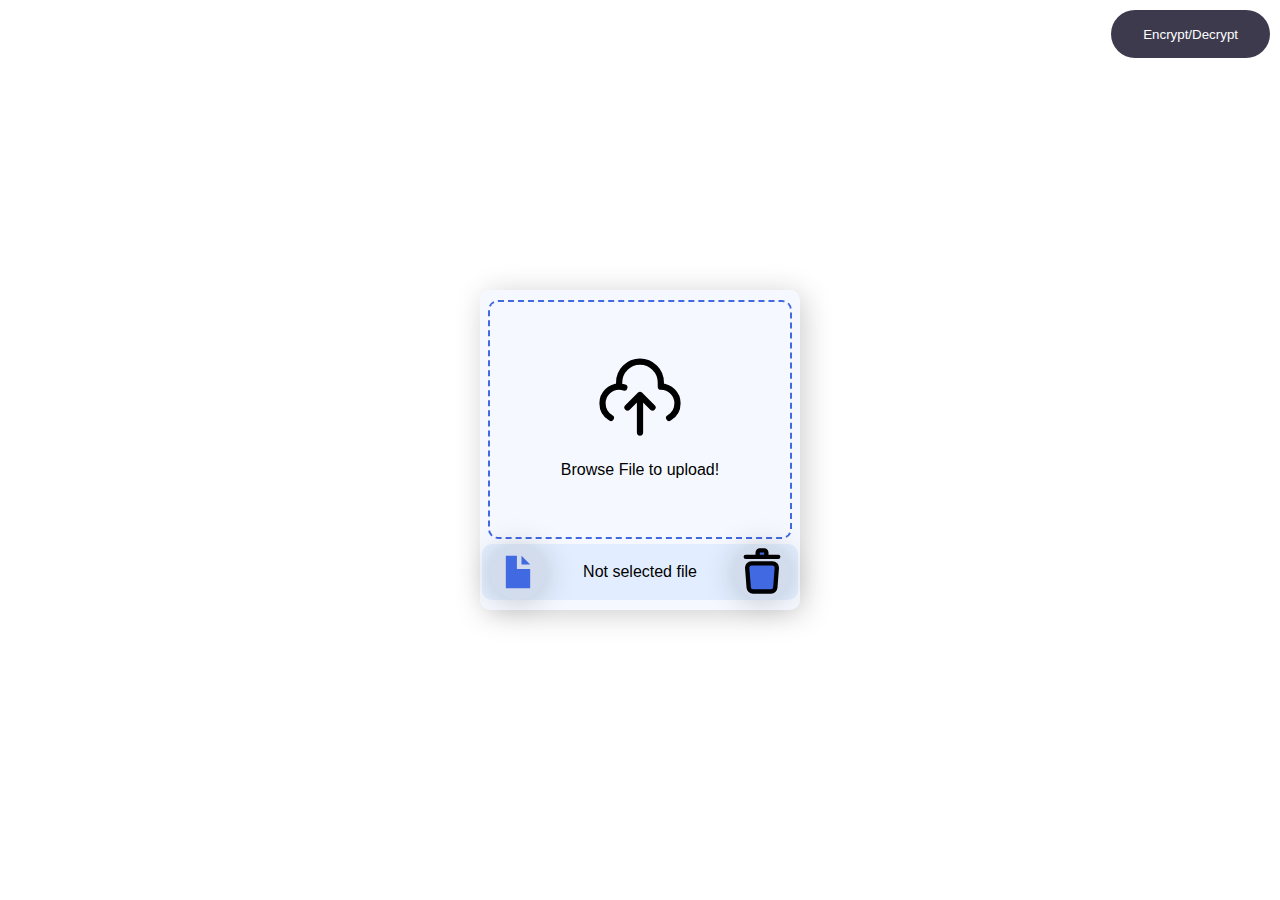
<file: index.html>
<!DOCTYPE html>
<html lang="en">
<head>
    <meta charset="UTF-8">
    <meta name="viewport" content="width=device-width, initial-scale=1.0">

    <link rel="stylesheet" href="style.css">
    <title>Brute Force</title>
</head>
<body>




    <div id="drop-area">
        <div class="header"> 
            <svg viewBox="0 0 24 24" fill="none" xmlns="http://www.w3.org/2000/svg"><g id="SVGRepo_bgCarrier" stroke-width="0"></g><g id="SVGRepo_tracerCarrier" stroke-linecap="round" stroke-linejoin="round"></g><g id="SVGRepo_iconCarrier"> 
              <path d="M7 10V9C7 6.23858 9.23858 4 12 4C14.7614 4 17 6.23858 17 9V10C19.2091 10 21 11.7909 21 14C21 15.4806 20.1956 16.8084 19 17.5M7 10C4.79086 10 3 11.7909 3 14C3 15.4806 3.8044 16.8084 5 17.5M7 10C7.43285 10 7.84965 10.0688 8.24006 10.1959M12 12V21M12 12L15 15M12 12L9 15" stroke="#000000" stroke-width="1.5" stroke-linecap="round" stroke-linejoin="round"></path> </g></svg> <p>Browse File to upload!</p>
          </div> 
          <label for="file" class="footer"> 
            <svg fill="#000000" viewBox="0 0 32 32" xmlns="http://www.w3.org/2000/svg"><g id="SVGRepo_bgCarrier" stroke-width="0"></g><g id="SVGRepo_tracerCarrier" stroke-linecap="round" stroke-linejoin="round"></g><g id="SVGRepo_iconCarrier"><path d="M15.331 6H8.5v20h15V14.154h-8.169z"></path><path d="M18.153 6h-.009v5.342H23.5v-.002z"></path></g></svg> 
            <p>Not selected file</p> 
            <svg viewBox="0 0 24 24" fill="none" xmlns="http://www.w3.org/2000/svg"><g id="SVGRepo_bgCarrier" stroke-width="0"></g><g id="SVGRepo_tracerCarrier" stroke-linecap="round" stroke-linejoin="round"></g><g id="SVGRepo_iconCarrier"> <path d="M5.16565 10.1534C5.07629 8.99181 5.99473 8 7.15975 8H16.8402C18.0053 8 18.9237 8.9918 18.8344 10.1534L18.142 19.1534C18.0619 20.1954 17.193 21 16.1479 21H7.85206C6.80699 21 5.93811 20.1954 5.85795 19.1534L5.16565 10.1534Z" stroke="#000000" stroke-width="2"></path> <path d="M19.5 5H4.5" stroke="#000000" stroke-width="2" stroke-linecap="round"></path> <path d="M10 3C10 2.44772 10.4477 2 11 2H13C13.5523 2 14 2.44772 14 3V5H10V3Z" stroke="#000000" stroke-width="2"></path> </g></svg>
          </label> 
          <input id="fileElem" type="file" accept=".txt" style="display: none;"> 
    </div>
    </div>
    
    <h3 id="password-result"></h3>

    <div class="ui-loader loader-blk" id="loading">
        <svg viewBox="22 22 44 44" class="multiColor-loader">
            <circle cx="44" cy="44" r="20.2" fill="none" stroke-width="3.6" class="loader-circle loader-circle-animation"></circle>
        </svg>
    </div>

    <button class="button" onclick="accessEncryptedPage()">
        <span class="button-content">Encrypt/Decrypt</span>
      </button>
      
</body>
<script src="script.js"></script>
</html>
</file>
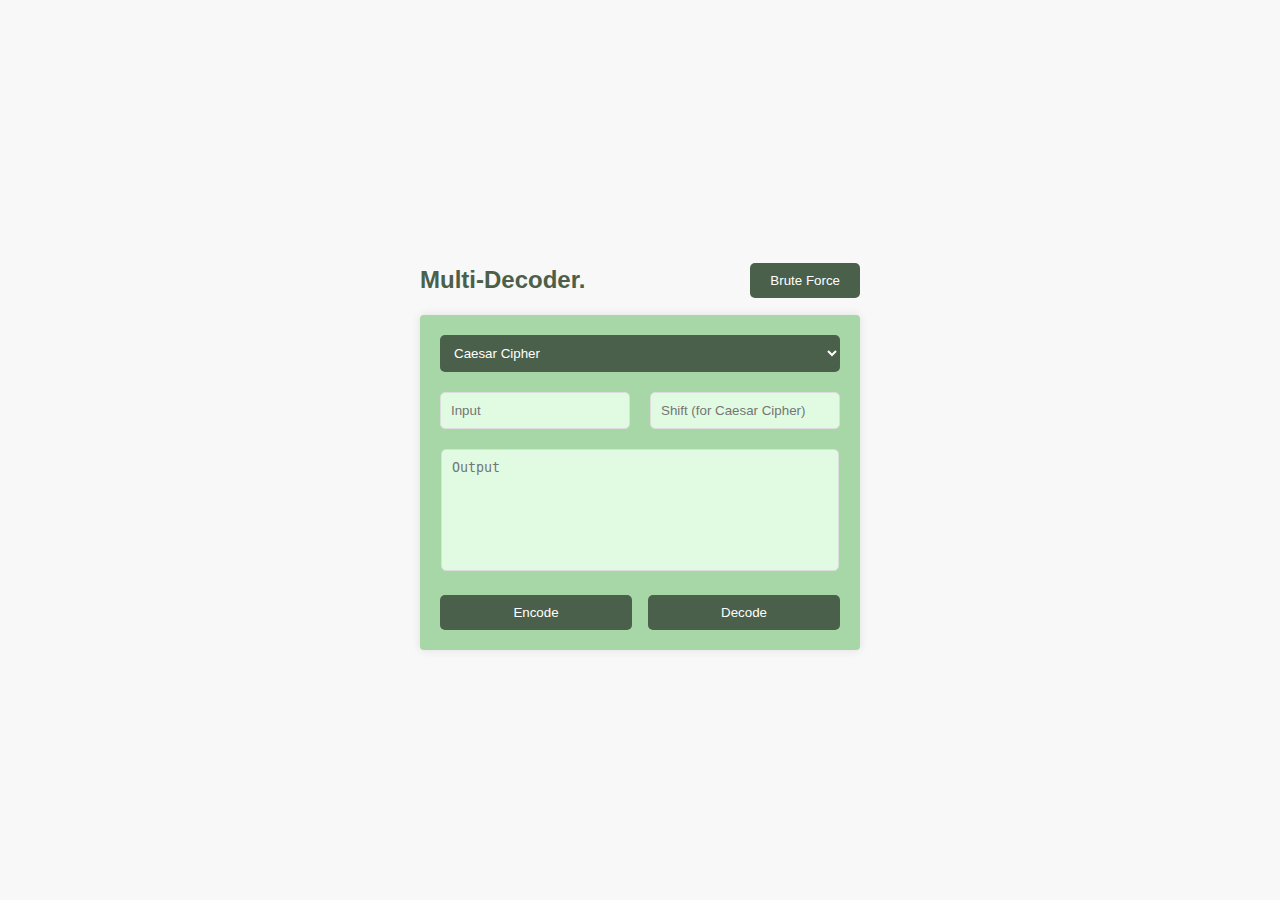
<file: encrypt/enc.html>
<!DOCTYPE html>
<html lang="en">
<head>
    <meta charset="UTF-8">
    <meta name="viewport" content="width=device-width, initial-scale=1.0">
    <title>Decoder</title>
    <link rel="stylesheet" href="style.css">
</head>
<body>
    <div class="container">
        <header>
            <h1>Multi-Decoder.</h1>
            <button class="brute-force-btn" onclick="accessBruteForce()">Brute Force</button>
        </header>
        <main>
            
            <div class="decoder-box">
                <div class="dropdown">
                    <select id="cipher-select">
                        <option value="caesar">Caesar Cipher</option>
                        <option value="base64">Base64</option>
                    </select>
                </div>
                <div class="input-group">
                    <input type="text" id="input-text" placeholder="Input">
                    <input type="number" id="shift" placeholder="Shift (for Caesar Cipher)" min="0">
                </div>
                <textarea id="output-text" placeholder="Output" readonly></textarea>
                <div class="button-group">
                    <button id="encode-btn">Encode</button>
                    <button id="decode-btn">Decode</button>
                </div>
            </div>
        </main>
    </div>


</body>
<script src="script.js"></script>
</html>
</file>
<file: style.css>
body {
    font-family: Arial, sans-serif;
    margin: 0;
    padding: 0;
    display: flex;
    justify-content: center;
    align-items: center;
    height: 100vh;
}
#drop-area {
    height: 300px;
    width: 300px;
    border-radius: 10px;
    box-shadow: 4px 4px 30px rgba(0, 0, 0, .2);
    display: flex;
    flex-direction: column;
    align-items: center;
    justify-content: space-between;
    padding: 10px;
    gap: 5px;
    background-color: rgba(0, 110, 255, 0.041);
}
#file-list {
    margin-top: 20px;
}

.header {
    flex: 1;
    width: 100%;
    border: 2px dashed royalblue;
    border-radius: 10px;
    display: flex;
    align-items: center;
    justify-content: center;
    flex-direction: column;
    cursor: pointer;
  }
  
  .header svg {
    height: 100px;
  }
  
  .header p {
    text-align: center;
    color: black;
  }
  
  .footer {
    background-color: rgba(0, 110, 255, 0.075);
    width: 100%;
    height: 40px;
    padding: 8px;
    border-radius: 10px;
    cursor: pointer;
    display: flex;
    align-items: center;
    justify-content: flex-end;
    color: black;
    border: none;
  }
  
  .footer svg {
    height: 130%;
    fill: royalblue;
    background-color: rgba(70, 66, 66, 0.103);
    border-radius: 50%;
    padding: 2px;
    cursor: pointer;
    box-shadow: 0 2px 30px rgba(0, 0, 0, 0.205);
  }
  
  .footer p {
    flex: 1;
    text-align: center;
  }
  
  #file {
    display: none;
  }

#loading {
    display: none;
    margin-top: 20px;
    }

    @keyframes blinkCursor {
  50% {
    border-right-color: transparent;
  }
}

@keyframes typeAndDelete {
  0%,
  10% {
    width: 0;
  }
  45%,
  55% {
    width: 6.2em;
  } /* adjust width based on content */
  90%,
  100% {
    width: 0;
  }
}

.terminal-loader {
  border: 0.1em solid #333;
  background-color: #1a1a1a;
  color: #0f0;
  font-family: "Courier New", Courier, monospace;
  font-size: 1em;
  padding: 1.5em 1em;
  width: 12em;
  margin: 100px auto;
  box-shadow: 0 4px 8px rgba(0, 0, 0, 0.2);
  border-radius: 4px;
  position: relative;
  overflow: hidden;
  box-sizing: border-box;
}

.terminal-header {
  position: absolute;
  top: 0;
  left: 0;
  right: 0;
  height: 1.5em;
  background-color: #333;
  border-top-left-radius: 4px;
  border-top-right-radius: 4px;
  padding: 0 0.4em;
  box-sizing: border-box;
}

.terminal-controls {
  float: right;
}

.control {
  display: inline-block;
  width: 0.6em;
  height: 0.6em;
  margin-left: 0.4em;
  border-radius: 50%;
  background-color: #777;
}

.control.close {
  background-color: #e33;
}

.control.minimize {
  background-color: #ee0;
}

.control.maximize {
  background-color: #0b0;
}

.terminal-title {
  float: left;
  line-height: 1.5em;
  color: #eee;
}

.text {
  display: inline-block;
  white-space: nowrap;
  overflow: hidden;
  border-right: 0.2em solid green; /* Cursor */
  animation: typeAndDelete 4s steps(11) infinite,
    blinkCursor 0.5s step-end infinite alternate;
  margin-top: 1.5em;
}

/* //codelessly loader style */
.ui-loader {
  display: inline-block;
  width: 50px;
  height: 50px;
}

.loader-blk {
  color: #3f51b5;
  animation: rotate-outer08 1.4s linear infinite;
}

.multiColor-loader {
  display: block;
  animation: color-anim08 1.4s infinite;
}

.loader-circle {
  stroke: currentColor;
}

.MuiCircularProgress-circleStatic {
  transition: stroke-dashoffset 0.3s cubic-bezier(0.4, 0, 0.2, 1) 0s;
}

.loader-circle-animation {
  animation: rotate-inner08 1.4s ease-in-out
    infinite;
  stroke-dasharray: 80px, 200px;
  stroke-dashoffset: 0;
}

@keyframes rotate-outer08 {
  0% {
    transform-origin: 50% 50%;
  }

  100% {
    transform: rotate(360deg);
  }
}

@keyframes rotate-inner08 {
  0% {
    stroke-dasharray: 1px, 200px;
    stroke-dashoffset: 0;
  }

  50% {
    stroke-dasharray: 100px, 200px;
    stroke-dashoffset: -15px;
  }

  100% {
    stroke-dasharray: 100px, 200px;
    stroke-dashoffset: -125px;
  }
}

@keyframes color-anim08 {
  0% {
    color: #4285f4;
  }

  25% {
    color: #ea4335;
  }

  50% {
    color: #f9bb2d;
  }

  75% {
    color: #34a853;
  }
}

.button {
  position: absolute;
  top: 10px;
  right:  10px;
  overflow: hidden;
  height: 3rem;
  padding: 0 2rem;
  border-radius: 1.5rem;
  background: #3d3a4e;
  background-size: 400%;
  color: #fff;
  border: none;
  cursor: pointer;
}

.button:hover::before {
  transform: scaleX(1);
}

.button-content {
  position: relative;
  z-index: 1;
}

.button::before {
  content: "";
  position: absolute;
  top: 0;
  right: 0;
  transform: scaleX(0);
  transform-origin: 0 50%;
  width: 100%;
  height: inherit;
  border-radius: inherit;
  background: linear-gradient(
    82.3deg,
    rgba(150, 93, 233, 1) 10.8%,
    rgba(99, 88, 238, 1) 94.3%
  );
  transition: all 0.475s;
}
</file>
<file: encrypt/style.css>
body {
  font-family: Arial, sans-serif;
  background-color: #f8f8f8;
  display: flex;
  justify-content: center;
  align-items: center;
  height: 100vh;
  margin: 0;
}

.container {
  text-align: center;
  width: 80%;
  max-width: 1200px;
}

header {
  display: flex;
  justify-content: center;
  align-items: center;
  margin-bottom: 5px;
  width: 100%;
  padding: 0 20px;
  box-sizing: border-box;
}


header h1 {
  font-size: 1.5em;
  color: #4a604a;
  padding-right: 165px;
}

.brute-force-btn {
  background-color: #4a604a;
  color: white;
  border: none;
  padding: 10px 20px;
  border-radius: 5px;
  cursor: pointer;
}

.brute-force-btn:hover {
  background-color: #3a4b3a;
}

.decoder-box {
  background-color: #a7d7a7;
  padding: 20px;
  border-radius: 4px;
  box-shadow: 0 0 10px rgba(0, 0, 0, 0.1);
  width: 100%;
  max-width: 400px;
  margin: auto;
}

.dropdown select {
  width: 100%;
  padding: 10px;
  border-radius: 5px;
  border: none;
  margin-bottom: 20px;
  background-color: #4a604a;
  color: white;
  cursor: pointer;
}

.input-group {
  display: flex;
  justify-content: space-between;
  margin-bottom: 20px;
}

.input-group input {
  width: 42%;
  padding: 10px;
  border-radius: 5px;
  border: 1px solid #ddd;
  background-color: #E0FBE2;
  color: #4a604a;
}

textarea {
  width: 94%;
  padding: 10px;
  border-radius: 5px;
  border: 1px solid #ddd;
  height: 100px;
  background-color: #E0FBE2;
  color: #4a604a;
  margin-bottom: 20px;
  resize: none;
}

.button-group {
  display: flex;
  justify-content: space-between;
}

.button-group button {
  width: 48%;
  padding: 10px;
  border: none;
  border-radius: 5px;
  background-color: #4a604a;
  color: white;
  cursor: pointer;
}

.button-group button:hover {
  background-color: #3a4b3a;
}
</file>
